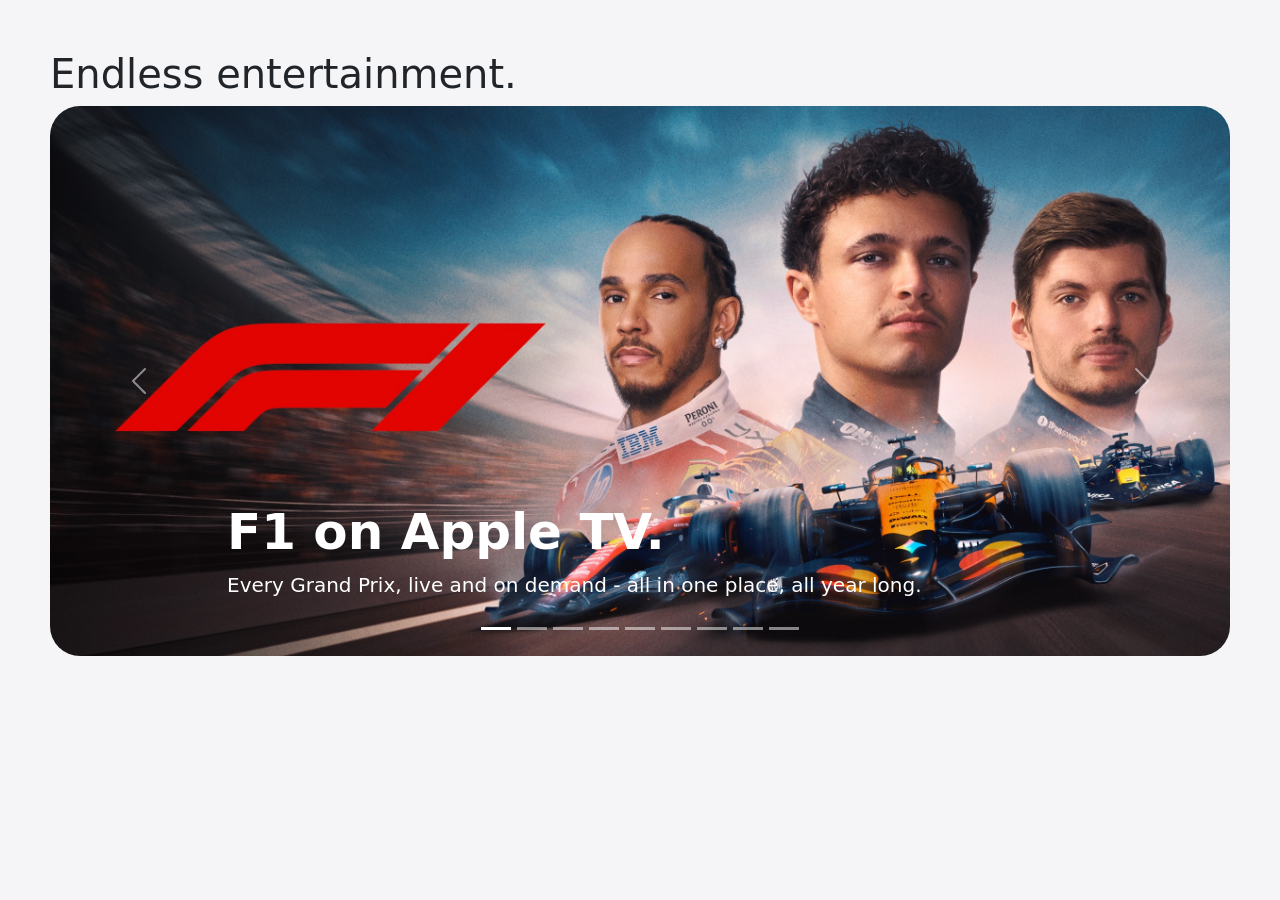
<file: index.html>
<!DOCTYPE html>
<html lang="en">
<head>
    <meta charset="UTF-8">
    <meta name="viewport" content="width=device-width, initial-scale=1.0">
    <title>Carousel</title>
    <link href="https://cdn.jsdelivr.net/npm/bootstrap@5.3.3/dist/css/bootstrap.min.css" rel="stylesheet">
    <link rel="stylesheet" href="index.css">
</head>
<body>

<section class="entertainment-section">

  <h1>Endless entertainment.</h1>

  <div id="carouselExampleIndicators"
       class="carousel slide"
       data-bs-ride="carousel"
       data-bs-interval="2500">

    <div class="carousel-indicators">
      <button type="button" data-bs-target="#carouselExampleIndicators" data-bs-slide-to="0" class="active"></button>
      <button type="button" data-bs-target="#carouselExampleIndicators" data-bs-slide-to="1"></button>
      <button type="button" data-bs-target="#carouselExampleIndicators" data-bs-slide-to="2"></button>
      <button type="button" data-bs-target="#carouselExampleIndicators" data-bs-slide-to="3"></button>
      <button type="button" data-bs-target="#carouselExampleIndicators" data-bs-slide-to="4"></button>
      <button type="button" data-bs-target="#carouselExampleIndicators" data-bs-slide-to="5"></button>
      <button type="button" data-bs-target="#carouselExampleIndicators" data-bs-slide-to="6"></button>
      <button type="button" data-bs-target="#carouselExampleIndicators" data-bs-slide-to="7"></button>
      <button type="button" data-bs-target="#carouselExampleIndicators" data-bs-slide-to="8"></button>
    </div>

    <div class="carousel-inner">

      <div class="carousel-item active">
        <div class="carousel-card">
          <img src="IMAGE 3.jpg" class="d-block w-100" alt="Entertainment image">
          <div class="carousel-caption text-start">
            <h1>F1 on Apple TV.</h1>
            <p>Every Grand Prix, live and on demand - all in one place, all year long.</p>
          </div>
        </div>
      </div>

      <div class="carousel-item">
        <div class="carousel-card">
          <img src="IMAGE 2.jpg" class="d-block w-100" alt="Entertainment image">
          <div class="carousel-caption text-start">
            <h1>Mystery.</h1>
            <p>Welcome to the island, please enjoy your stay. Just don't ask too many questions</p>
          </div>
        </div>
      </div>

      <div class="carousel-item">
        <div class="carousel-card">
          <img src="IMAGE 8.jpg" class="d-block w-100" alt="Entertainment image">
          <div class="carousel-caption text-start">
            <h1>Comedy.</h1>
            <p>The new season premieres August 5. You better believe it</p>
          </div>
        </div>
      </div>

      <div class="carousel-item">
        <div class="carousel-card">
          <img src="IMAGE 10.jpg" class="d-block w-100" alt="Entertainment image">
          <div class="carousel-caption text-start">
            <h1>See the schedule.</h1>
            <p>Live MLB games, every Friday.</p>
          </div>
        </div>
      </div>

      <div class="carousel-item">
        <div class="carousel-card">
          <img src="IMAGE1.jpg" class="d-block w-100" alt="Entertainment image">
          <div class="carousel-caption text-start">
            <h1>Comedy.</h1>
            <p>Everyone's got a side hustle.</p>
          </div>
        </div>
      </div>

      <div class="carousel-item">
        <div class="carousel-card">
          <img src="IMAGE 5.jpg" class="d-block w-100" alt="Entertainment image">
          <div class="carousel-caption text-start">
            <h1>MLS on Apple TV.</h1>
            <p>Watch every club, every match, live - all season long.</p>
          </div>
        </div>
      </div>

      <div class="carousel-item">
        <div class="carousel-card">
          <img src="IMAGE 4.jpg" class="d-block w-100" alt="Entertainment image">
          <div class="carousel-caption text-start">
            <h1>Drama.</h1>
            <p>Is it a crime to want more?.</p>
          </div>
        </div>
      </div>

      <div class="carousel-item">
        <div class="carousel-card">
          <img src="IMAGE 6.jpg" class="d-block w-100" alt="Entertainment image">
          <div class="carousel-caption text-start">
            <h1>Thriller.</h1>
            <p>They shared everything but the truth.</p>
          </div>
        </div>
      </div>

      <div class="carousel-item">
        <div class="carousel-card">
          <img src="IMAGE 9.jpg" class="d-block w-100" alt="Entertainment image">
          <div class="carousel-caption text-start">
            <h1>Adventure.</h1>
            <p>A new threat will surface.</p>
          </div>
        </div>
      </div>

    </div>

    <button class="carousel-control-prev" type="button" data-bs-target="#carouselExampleIndicators" data-bs-slide="prev">
      <span class="carousel-control-prev-icon"></span>
    </button>

    <button class="carousel-control-next" type="button" data-bs-target="#carouselExampleIndicators" data-bs-slide="next">
      <span class="carousel-control-next-icon"></span>
    </button>

  </div>

</section>

<script src="https://cdn.jsdelivr.net/npm/bootstrap@5.3.3/dist/js/bootstrap.bundle.min.js"></script>

</body>
</html>
</file>
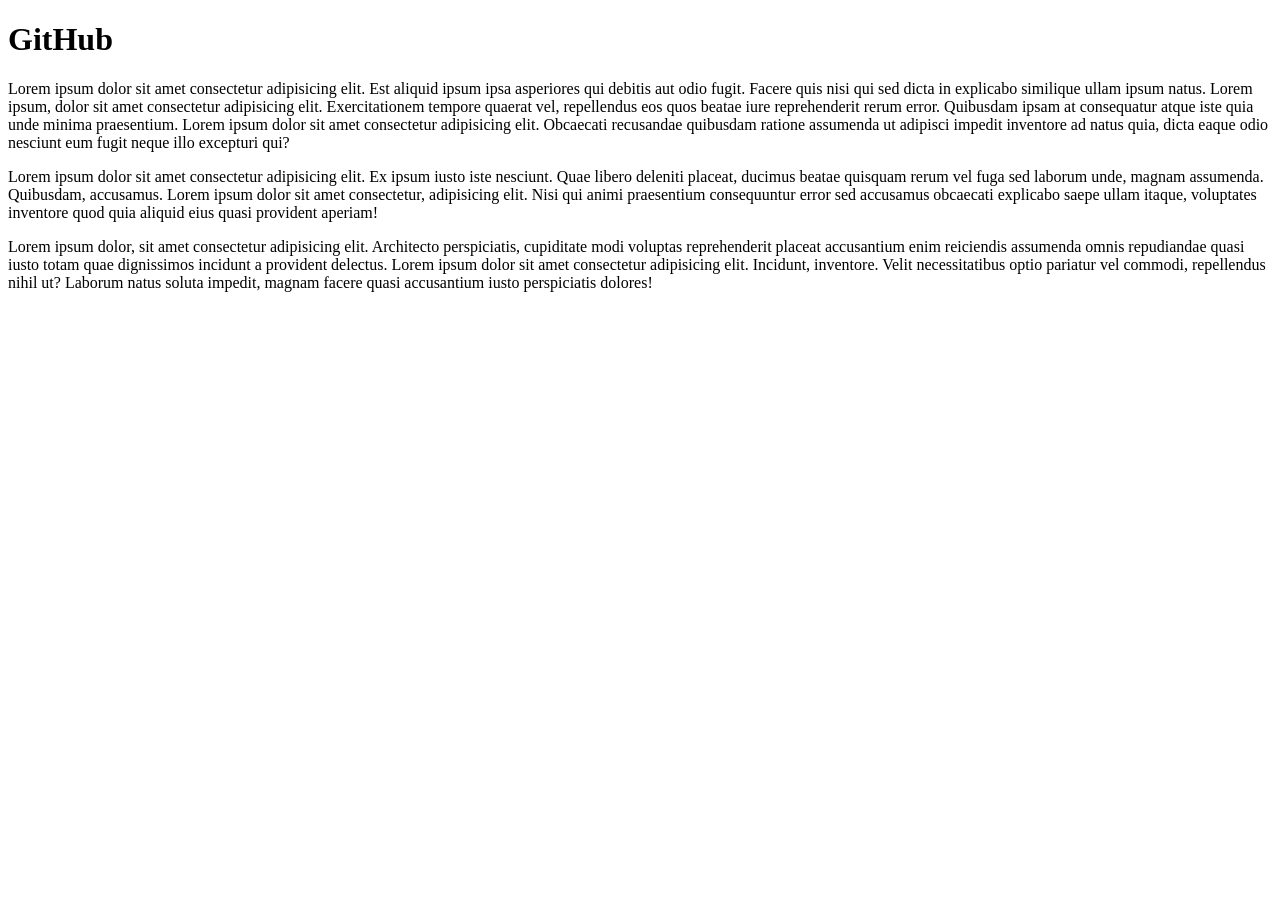
<file: github.html>
<!DOCTYPE html>
<html lang="en">
<head>
    <meta charset="UTF-8">
    <meta name="viewport" content="width=device-width, initial-scale=1.0">
    <title>Document</title>
</head>
<body> 
    <h1>GitHub</h1>
    Lorem ipsum dolor sit amet consectetur adipisicing elit. Est aliquid ipsum ipsa asperiores qui debitis aut odio fugit. Facere quis nisi qui sed dicta in explicabo similique ullam ipsum natus.
    Lorem ipsum, dolor sit amet consectetur adipisicing elit. Exercitationem tempore quaerat vel, repellendus eos quos beatae iure reprehenderit rerum error. Quibusdam ipsam at consequatur atque iste quia unde minima praesentium.
    Lorem ipsum dolor sit amet consectetur adipisicing elit. Obcaecati recusandae quibusdam ratione assumenda ut adipisci impedit inventore ad natus quia, dicta eaque odio nesciunt eum fugit neque illo excepturi qui?

     <p>
        Lorem ipsum dolor sit amet consectetur adipisicing elit. Ex ipsum iusto iste nesciunt. Quae libero deleniti placeat, ducimus beatae quisquam rerum vel fuga sed laborum unde, magnam assumenda. Quibusdam, accusamus.
        Lorem ipsum dolor sit amet consectetur, adipisicing elit. Nisi qui animi praesentium consequuntur error sed accusamus obcaecati explicabo saepe ullam itaque, voluptates inventore quod quia aliquid eius quasi provident aperiam!

    </p>

    <p>
        Lorem ipsum dolor, sit amet consectetur adipisicing elit. Architecto perspiciatis, cupiditate modi voluptas reprehenderit placeat accusantium enim reiciendis assumenda omnis repudiandae quasi iusto totam quae dignissimos incidunt a provident delectus.
        Lorem ipsum dolor sit amet consectetur adipisicing elit. Incidunt, inventore. Velit necessitatibus optio pariatur vel commodi, repellendus nihil ut? Laborum natus soluta impedit, magnam facere quasi accusantium iusto perspiciatis dolores!
        
    </p>
</body>
</html>
</file>
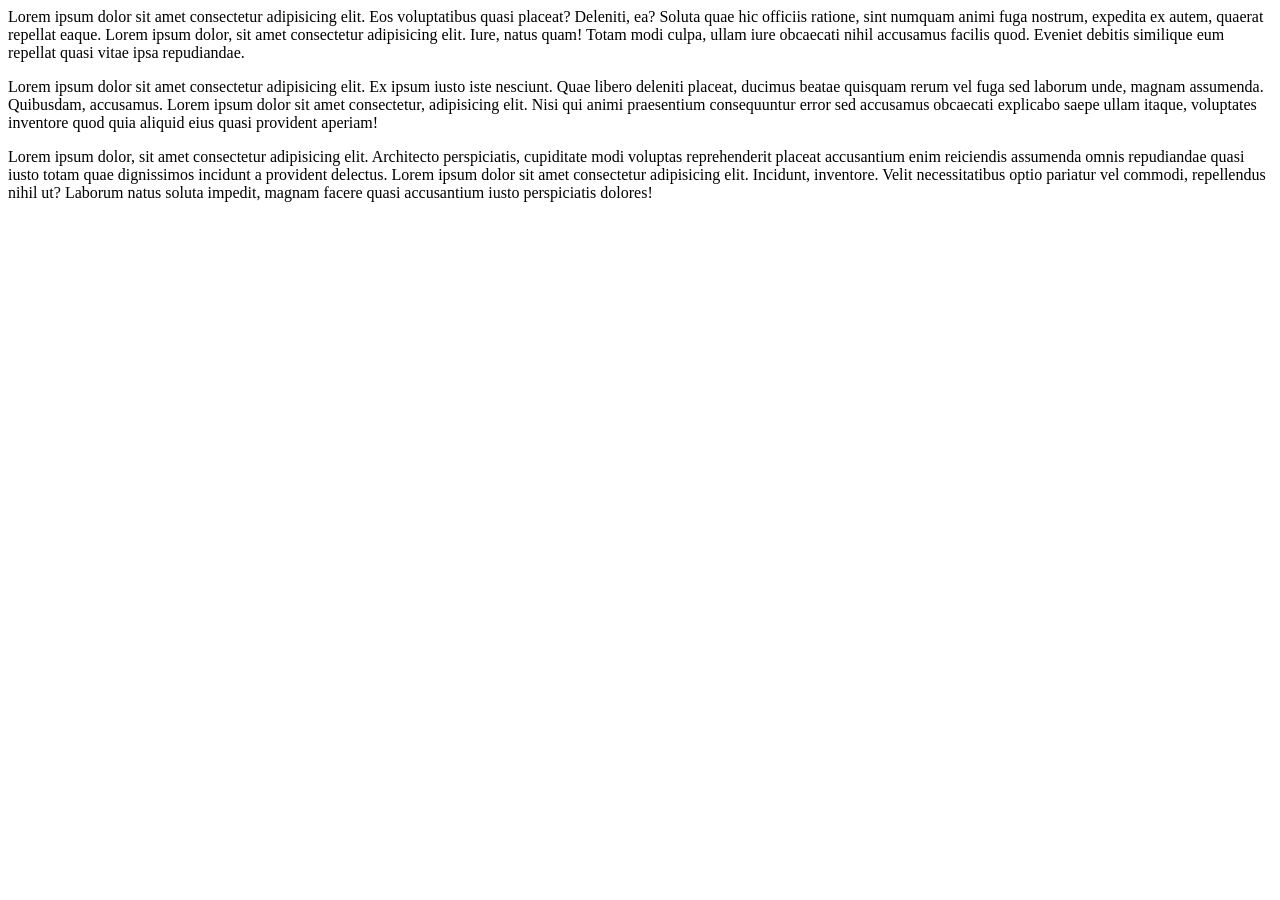
<file: github2.html>
<!DOCTYPE html>
<html lang="en">
<head>
    <meta charset="UTF-8">
    <meta name="viewport" content="width=device-width, initial-scale=1.0">
    <title>Document</title>
</head>
<body>
    Lorem ipsum dolor sit amet consectetur adipisicing elit. Eos voluptatibus quasi placeat? Deleniti, ea? Soluta quae hic officiis ratione, sint numquam animi fuga nostrum, expedita ex autem, quaerat repellat eaque.
    Lorem ipsum dolor, sit 
    amet consectetur adipisicing elit. Iure, natus quam! Totam modi culpa, ullam iure obcaecati nihil accusamus facilis quod. Eveniet debitis similique eum repellat quasi vitae ipsa repudiandae.

    <p>
        Lorem ipsum dolor sit amet consectetur adipisicing elit. Ex ipsum iusto iste nesciunt. Quae libero deleniti placeat, ducimus beatae quisquam rerum vel fuga sed laborum unde, magnam assumenda. Quibusdam, accusamus.
        Lorem ipsum dolor sit amet consectetur, adipisicing elit. Nisi qui animi praesentium consequuntur error sed accusamus obcaecati explicabo saepe ullam itaque, voluptates inventore quod quia aliquid eius quasi provident aperiam!

    </p>

    <p>
        Lorem ipsum dolor, sit amet consectetur adipisicing elit. Architecto perspiciatis, cupiditate modi voluptas reprehenderit placeat accusantium enim reiciendis assumenda omnis repudiandae quasi iusto totam quae dignissimos incidunt a provident delectus.
        Lorem ipsum dolor sit amet consectetur adipisicing elit. Incidunt, inventore. Velit necessitatibus optio pariatur vel commodi, repellendus nihil ut? Laborum natus soluta impedit, magnam facere quasi accusantium iusto perspiciatis dolores!
        
    </p>
    

</body>
</html>
</file>
<file: index.css>
body {
    background-color: #f5f5f7;
}

.entertainment-section {
    padding: 50px;
}

.carousel-card {
    height: 550px;
    border-radius: 30px;
    overflow: hidden;
}

.carousel-card img {
    height: 550px;
    object-fit: cover;
}

.carousel-caption h1 {
    font-size: 50px;
    font-weight: bold;
}

.carousel-caption p {
    font-size: 20px;
}
</file>
